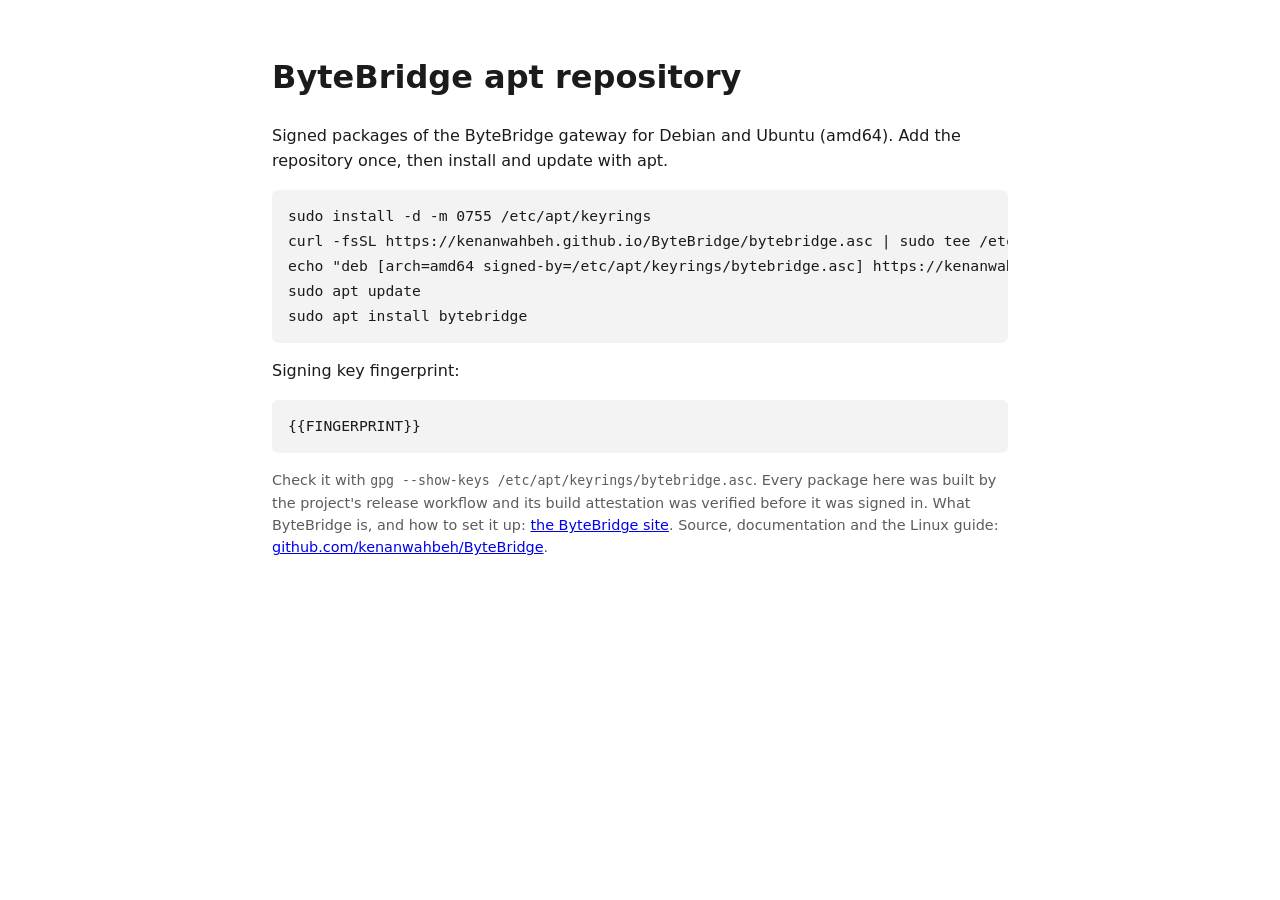
<file: scripts/linux/apt-index.html>
<!doctype html>
<html lang="en">
<head>
<meta charset="utf-8">
<meta name="viewport" content="width=device-width, initial-scale=1">
<title>ByteBridge apt repository</title>
<style>
  :root { color-scheme: light dark; --fg: #1b1b1b; --bg: #ffffff; --code: #f3f3f3; --muted: #5c5c5c; }
  @media (prefers-color-scheme: dark) { :root { --fg: #e8e8e8; --bg: #161616; --code: #242424; --muted: #a0a0a0; } }
  body { margin: 0 auto; max-width: 46rem; padding: 2rem 1rem; font: 16px/1.55 system-ui, sans-serif; color: var(--fg); background: var(--bg); }
  pre { background: var(--code); padding: 0.9rem 1rem; overflow-x: auto; border-radius: 6px; }
  code { font-family: ui-monospace, Consolas, monospace; font-size: 0.92em; }
  p.small { color: var(--muted); font-size: 0.9em; }
</style>
</head>
<body>
<h1>ByteBridge apt repository</h1>
<p>Signed packages of the ByteBridge gateway for Debian and Ubuntu (amd64).
Add the repository once, then install and update with apt.</p>
<pre><code>sudo install -d -m 0755 /etc/apt/keyrings
curl -fsSL https://kenanwahbeh.github.io/ByteBridge/bytebridge.asc | sudo tee /etc/apt/keyrings/bytebridge.asc &gt;/dev/null
echo "deb [arch=amd64 signed-by=/etc/apt/keyrings/bytebridge.asc] https://kenanwahbeh.github.io/ByteBridge stable main" | sudo tee /etc/apt/sources.list.d/bytebridge.list
sudo apt update
sudo apt install bytebridge</code></pre>
<p>Signing key fingerprint:</p>
<pre><code>{{FINGERPRINT}}</code></pre>
<p class="small">Check it with <code>gpg --show-keys /etc/apt/keyrings/bytebridge.asc</code>.
Every package here was built by the project's release workflow and its build
attestation was verified before it was signed in.
What ByteBridge is, and how to set it up:
<a href="../en/">the ByteBridge site</a>. Source, documentation and the Linux guide:
<a href="https://github.com/kenanwahbeh/ByteBridge">github.com/kenanwahbeh/ByteBridge</a>.</p>
</body>
</html>
</file>
